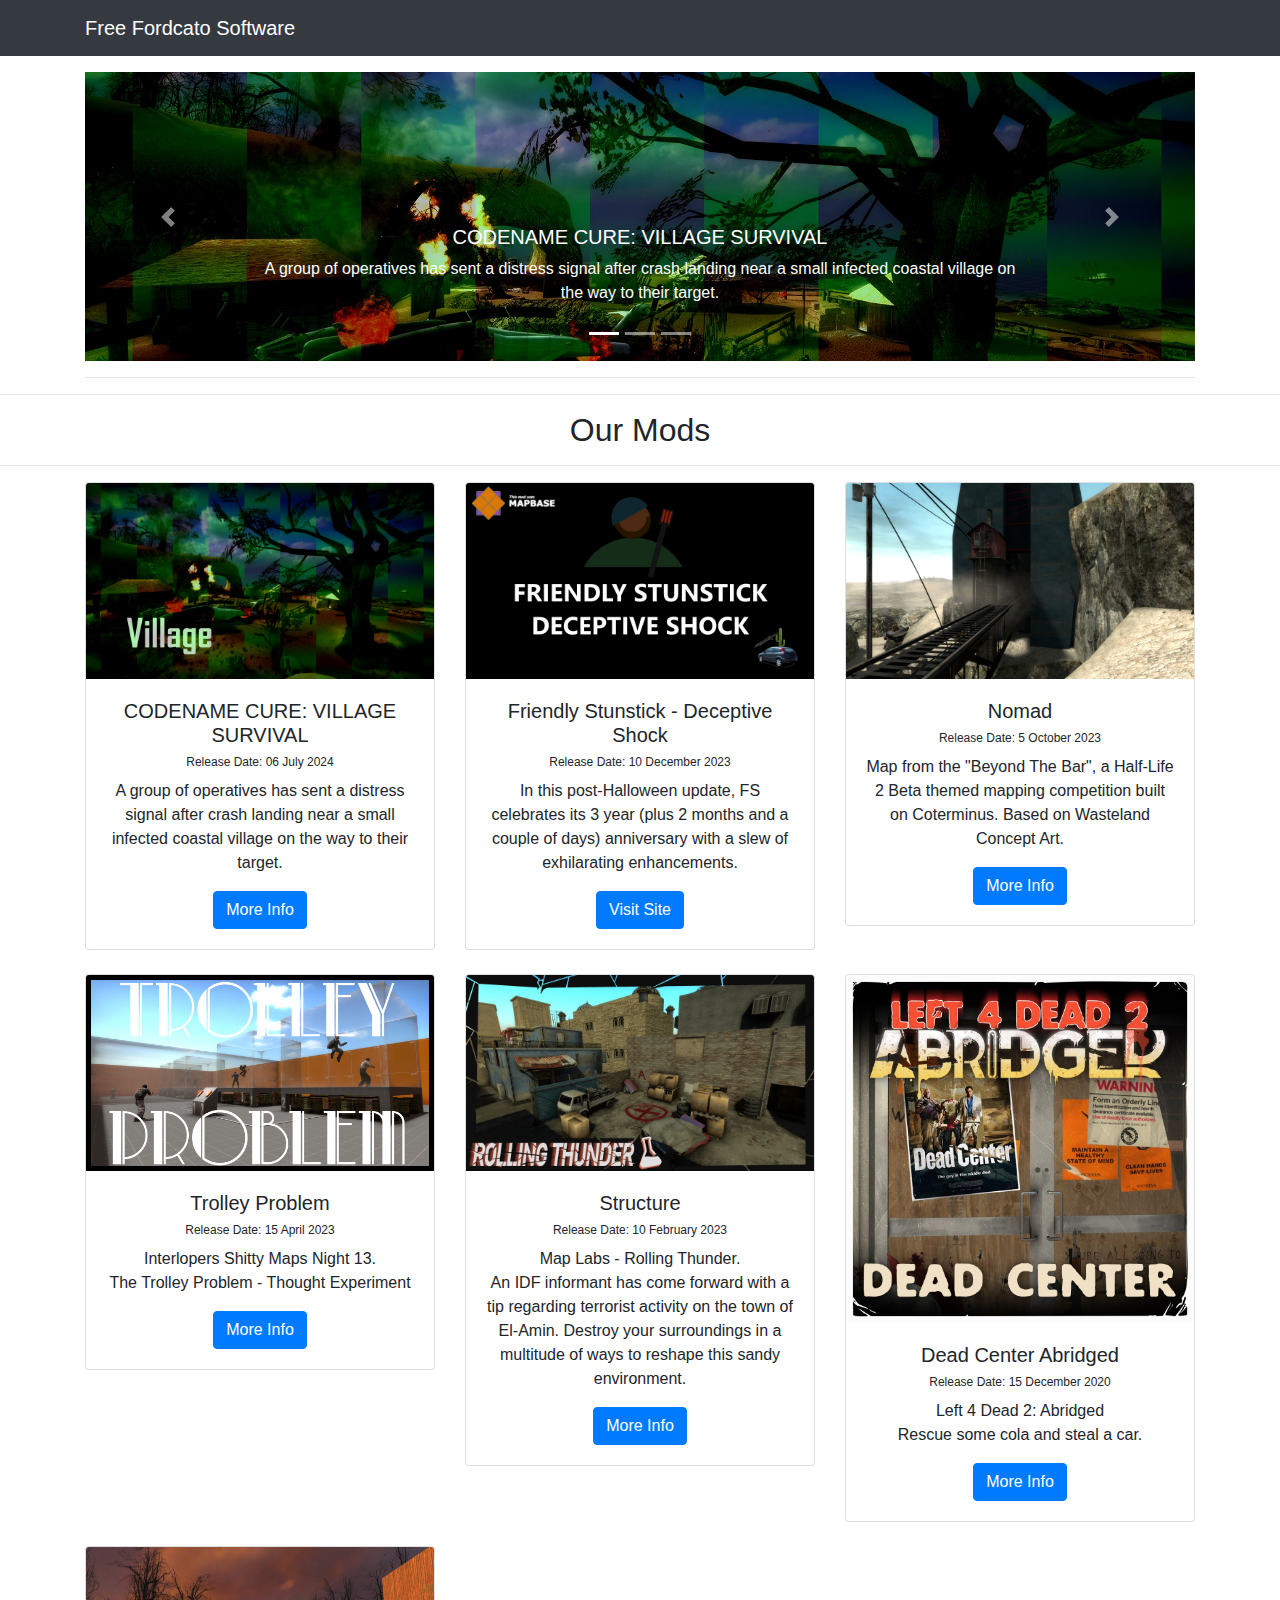
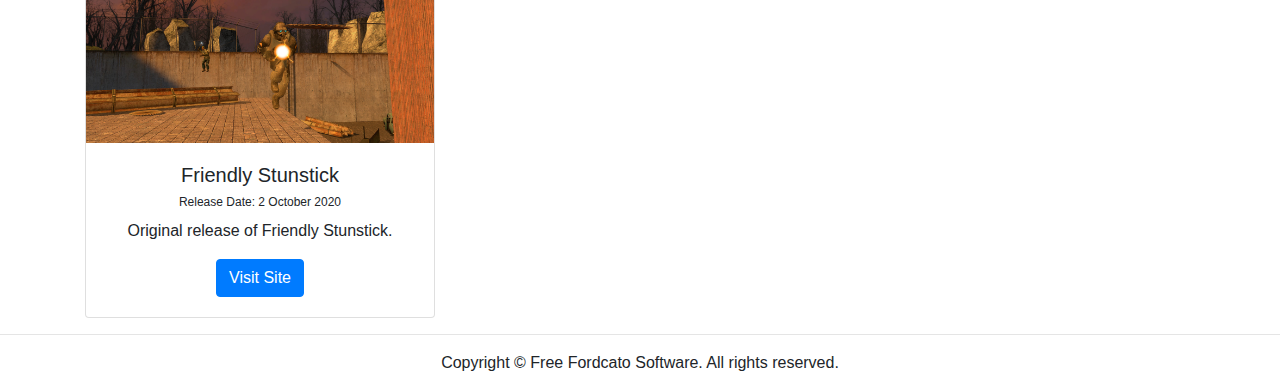
<file: index.html>
<!DOCTYPE html>
<html lang="en">
  <head>
    <meta charset="utf-8">
    <meta http-equiv="X-UA-Compatible" content="IE=edge">
    <meta name="viewport" content="width=device-width, initial-scale=1">
	  <meta property="og:site_name" content="Free Fordcato Software" />
<meta property="og:type" content="website" />
	  <link rel="icon" type="image/x-icon" href="/images/fordcato_t.png">
<meta property="og:url" content="https://freefordcatosoftware.com.ru/" />
<meta property="og:image" content="https://freefordcatosoftware.com.ru/images/fordcato_t.png" />
<meta property="og:title" content="Projects" />
    <title>Free Fordcato Software</title>
    <!-- Bootstrap -->
    <link href="css/bootstrap-4.4.1.css" rel="stylesheet">
  </head>
  <body>
    <nav class="navbar navbar-expand-lg navbar-dark bg-dark">
      <div class="container">
        <a class="navbar-brand" href="#">Free Fordcato Software</a>
      </div>
    </nav>
    <div class="container mt-3">
      <div class="row">
        <div class="col-12">
          <div id="carouselExampleControls" class="carousel slide" data-ride="carousel">
            <ol class="carousel-indicators">
              <li data-target="#carouselExampleControls" data-slide-to="0" class="active"></li>
              <li data-target="#carouselExampleControls" data-slide-to="1"></li>
              <li data-target="#carouselExampleControls" data-slide-to="2"></li>
            </ol>
            <div class="carousel-inner">
              <div class="carousel-item active">
				  <a href="mods/village/">
                <img class="d-block w-100" src="images/header/village.jpg" alt="Village">
                <div class="carousel-caption d-none d-md-block">
                  <h5>CODENAME CURE: VILLAGE SURVIVAL</h5>
                  <p>A group of operatives has sent a distress signal after crash landing near a small infected coastal village on the way to their target.</p>
                </div>
				</a>
              </div>
              <div class="carousel-item">
			  <a href="https://friendlystunstick.freefordcatosoftware.com.ru/">
                <img class="d-block w-100" src="images/header/fs_deceptive.jpg" alt="Friendly Stunstick Deceptive Shock Update">
                <div class="carousel-caption d-none d-md-block">
                  <h5>Friendly Stunstick - Deceptive Shock</h5>
                  <p>The Long, Not So Awaited Third Year In A Row Failed Halloween UPDATE!</p>
                </div>
				</a>
              </div>
              <div class="carousel-item">
				  <a href="mods/nomad/">
                <img class="d-block w-100" src="images/header/nomad.jpg" alt="Nomad">
                <div class="carousel-caption d-none d-md-block">
                  <h5>Nomad</h5>
                  <p><b>Beyond the Bar One: Bringing Concept Art to Life</b><br>Half-Life 2 Beta themed map built on Coterminus.<br>Based on Wasteland Concept Art.</p>
                </div>
				</a>
              </div>
            </div>
            <a class="carousel-control-prev" href="#carouselExampleControls" role="button" data-slide="prev">
            <span class="carousel-control-prev-icon" aria-hidden="true"></span>
            <span class="sr-only">Previous</span>
            </a>
            <a class="carousel-control-next" href="#carouselExampleControls" role="button" data-slide="next">
            <span class="carousel-control-next-icon" aria-hidden="true"></span>
            <span class="sr-only">Next</span>
            </a>
          </div>
        </div>
      </div>
      <hr>
    </div>
    <hr>
    <h2 class="text-center">Our Mods</h2>
    <hr>
    <div class="container">
      <div class="row text-center">
        <div class="col-md-4 pb-1 pb-md-0">
          <div class="card">
            <img class="card-img-top" src="images/mods/THUMBNAIL_4K_JPG.jpg" alt="Friendly Stunstick Deceptive Shock">
            <div class="card-body">
              <h5 class="card-title">CODENAME CURE: VILLAGE SURVIVAL</h5>
				<p class="card-subtitle">Release Date: 06 July 2024</p>
              <p class="card-text">A group of operatives has sent a distress signal after crash landing near a small infected coastal village on the way to their target.</p>
              <a href="mods/village" class="btn btn-primary">More Info</a>
            </div>
          </div>
        </div>
		<div class="col-md-4 pb-1 pb-md-0">
          <div class="card">
            <img class="card-img-top" src="images/mods/fs_deceptive.jpg" alt="Friendly Stunstick Deceptive Shock">
            <div class="card-body">
              <h5 class="card-title">Friendly Stunstick - Deceptive Shock</h5>
				<p class="card-subtitle">Release Date: 10 December 2023</p>
              <p class="card-text">In this post-Halloween update, FS celebrates its 3 year (plus 2 months and a couple of days) anniversary with a slew of exhilarating enhancements.</p>
              <a href="https://friendlystunstick.freefordcatosoftware.com.ru/" class="btn btn-primary">Visit Site</a>
            </div>
          </div>
        </div>
        <div class="col-md-4 pb-1 pb-md-0">
          <div class="card">
            <img class="card-img-top" src="images/mods/nomad_background.jpg" alt="Nomad">
            <div class="card-body">
              <h5 class="card-title">Nomad</h5>
				<p class="card-subtitle">Release Date: 5 October 2023</p>
              <p class="card-text">Map from the "Beyond The Bar", a Half-Life 2 Beta themed mapping competition built on Coterminus. Based on Wasteland Concept Art.</p>
              <a href="mods/nomad/" class="btn btn-primary">More Info</a>
            </div>
          </div>
        </div>
      </div>
      <div class="row text-center mt-4">
	  <div class="col-md-4 pb-1 pb-md-0">
          <div class="card">
            <img class="card-img-top" src="images/mods/trolley_problem.jpg" alt="Trolley Problem">
            <div class="card-body">
              <h5 class="card-title">Trolley Problem</h5>
				<p class="card-subtitle">Release Date: 15 April 2023</p>
              <p class="card-text">Interlopers Shitty Maps Night 13.<br>The Trolley Problem - Thought Experiment</p>
              <a href="mods/trolley_problem" class="btn btn-primary">More Info</a>
            </div>
          </div>
        </div>
        <div class="col-md-4 pb-1 pb-md-0">
          <div class="card">
            <img class="card-img-top" src="images/mods/de_structure.jpg" alt="Structure">
            <div class="card-body">
              <h5 class="card-title">Structure</h5>
				<p class="card-subtitle">Release Date: 10 February 2023</p>
              <p class="card-text">Map Labs - Rolling Thunder.<br>An IDF informant has come forward with a tip regarding terrorist activity on the town of El-Amin. Destroy your surroundings in a multitude of ways to reshape this sandy environment.</p>
              <a href="mods/de_structure" class="btn btn-primary">More Info</a>
            </div>
          </div>
        </div>
        <div class="col-md-4 pb-1 pb-md-0">
          <div class="card">
            <img class="card-img-top" src="images/mods/dca.jpg" alt="Dead Center Abridged">
            <div class="card-body">
              <h5 class="card-title">Dead Center Abridged</h5>
              <p class="card-subtitle">Release Date: 15 December 2020</p>
              <p class="card-text">Left 4 Dead 2: Abridged<br>Rescue some cola and steal a car.</p>
              <a href="mods/deadcenterabridged/" class="btn btn-primary">More Info</a>
            </div>
          </div>
        </div>
      </div>
	  <div class="row text-center mt-4">
        <div class="col-md-4 pb-1 pb-md-0">
          <div class="card">
            <img class="card-img-top" src="images/mods/fs_original.jpg" alt="Original Friendly Stunstick">
            <div class="card-body">
              <h5 class="card-title">Friendly Stunstick</h5>
				<p class="card-subtitle">Release Date: 2 October 2020</p>
              <p class="card-text">Original release of Friendly Stunstick.</p>
              <a href="https://friendlystunstick.freefordcatosoftware.com.ru/" class="btn btn-primary">Visit Site</a>
            </div>
          </div>
        </div>
      </div>
    </div>
    <hr>
    <footer class="text-center">
      <div class="container">
        <div class="row">
          <div class="col-12">
            <p>Copyright © Free Fordcato Software. All rights reserved.</p>
          </div>
        </div>
      </div>
    </footer>
    <!-- jQuery (necessary for Bootstrap's JavaScript plugins) -->
    <script src="js/jquery-3.4.1.min.js"></script>
    <!-- Include all compiled plugins (below), or include individual files as needed -->
    <script src="js/popper.min.js"></script>
    <script src="js/bootstrap-4.4.1.js"></script>
  </body>
</html>
</file>
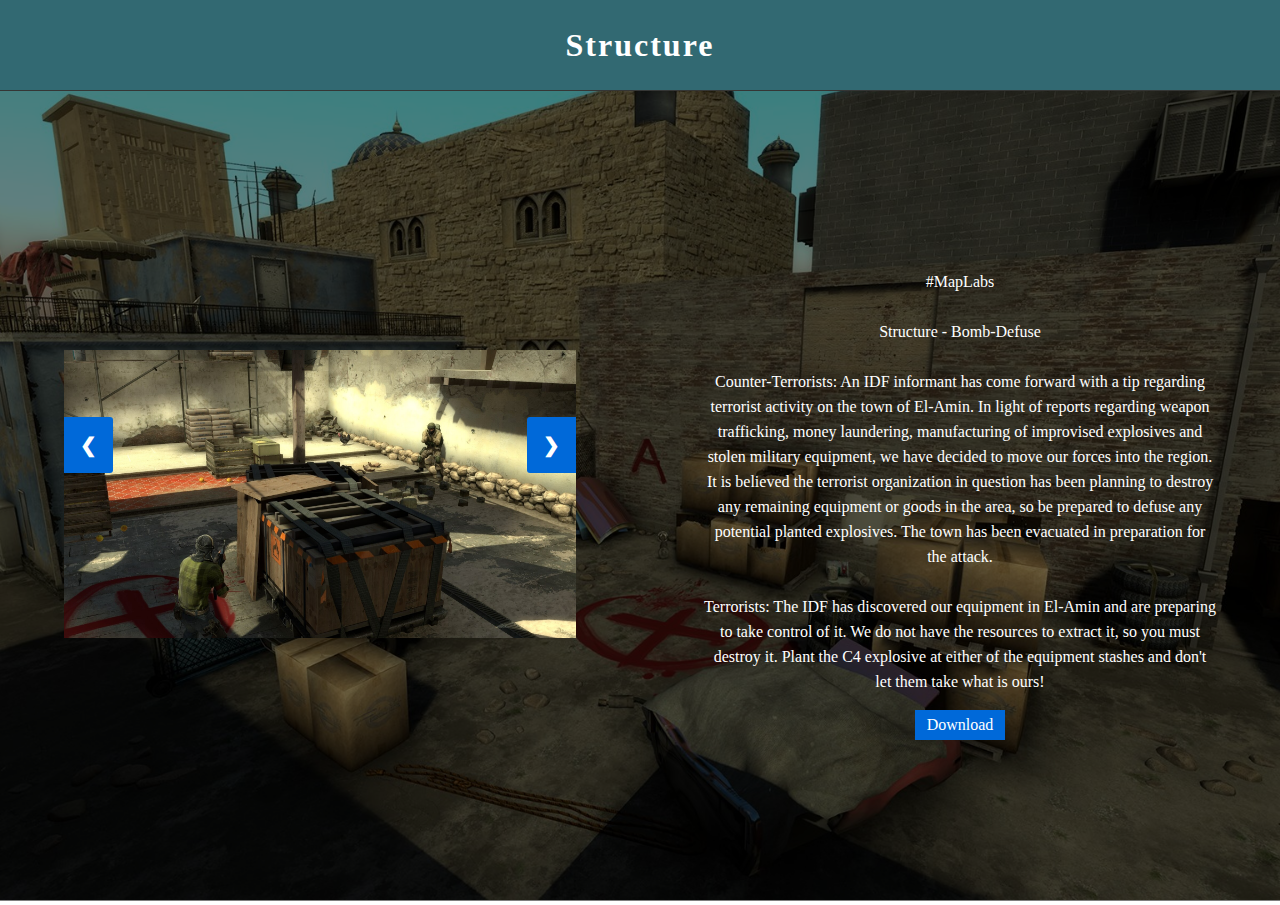
<file: mods/de_structure/index.html>
<!doctype html>
<html>
<head>
<meta charset="utf-8">
<meta http-equiv="X-UA-Compatible" content="IE=edge">
<meta name="viewport" content="width=device-width, initial-scale=1">
<title>Structure</title>
<link rel="icon" type="image/x-icon" href="/images/fordcato_t.png">
<link href="../css/simpleGridTemplate.css" rel="stylesheet" type="text/css">
<link href="../css/slideshow.css" rel="stylesheet" type="text/css">


<meta property="og:site_name" content="Free Fordcato Software" />
<meta property="og:type" content="website" />
	  
<meta property="og:url" content="https://freefordcatosoftware.com.ru/mods/de_structure/" />
<meta name="twitter:card" content="summary_large_image">
<meta property="twitter:image:src" content="https://freefordcatosoftware.com.ru/images/mods/de_structure.jpg" />
<meta property="og:image" content="https://freefordcatosoftware.com.ru/images/mods/de_structure.jpg" />
<meta property="og:title" content="Structure" />
<meta property="og:description" content="Map Labs - Rolling Thunder.
An IDF informant has come forward with a tip regarding terrorist activity on the town of El-Amin. Destroy your surroundings in a multitude of ways to reshape this sandy environment." />
<!-- CSS override -->
<style>
body {
	background: url("images/de_structure.jpg") center center;
	background-repeat: no-repeat;
  	background-attachment: fixed;  
  	background-size: cover;
}

header {
	background-color: #326972;
	
}



</style>
</head>
<body>



<!-- Main Container -->
<div class="container"> 
  <!-- Header -->
  <header class="header">
    <h4 class="logo">Structure</h4>
  </header>
  <!-- Hero Section -->
  <section class="intro">
    <div class="column">
   
<div class="slidecontainer">
  <div class="mySlides">
    <img src="images/screenshots/1.jpg" style="width:100%">
  </div>

  <div class="mySlides">
    <img src="images/screenshots/2.jpg" style="width:100%">
  </div>
  <div class="mySlides">
    <img src="images/screenshots/3.jpg" style="width:100%">
  </div>
  <div class="mySlides">
    <img src="images/screenshots/4.jpg" style="width:100%">
  </div>
  <div class="mySlides">
    <img src="images/screenshots/5.jpg" style="width:100%">
  </div>
  <div class="mySlides">
    <img src="images/screenshots/6.jpg" style="width:100%">
  </div>
  <div class="mySlides">
    <img src="images/screenshots/7.jpg" style="width:100%">
  </div>
  <div class="mySlides">
    <img src="images/screenshots/8.jpg" style="width:100%">
  </div>
  <div class="mySlides">
    <img src="images/screenshots/9.jpg" style="width:100%">
  </div>
  <div class="mySlides">
    <img src="images/screenshots/10.jpg" style="width:100%">
  </div>
  <div class="mySlides">
    <img src="images/screenshots/11.jpg" style="width:100%">
  </div>
  <div class="mySlides">
    <img src="images/screenshots/12.jpg" style="width:100%">
  </div>
    
  <a class="prev" onclick="plusSlides(-1)">❮</a>
  <a class="next" onclick="plusSlides(1)">❯</a>
<script src="../js/slideshow.js"></script>
</div>

   </div>
    <div class="column">
      <p>#MapLabs<br><br>
Structure - Bomb-Defuse
<br><br>
Counter-Terrorists: An IDF informant has come forward with a tip regarding terrorist activity on the town of El-Amin. In light of reports regarding weapon trafficking, money laundering, manufacturing of improvised explosives and stolen military equipment, we have decided to move our forces into the region. It is believed the terrorist organization in question has been planning to destroy any remaining equipment or goods in the area, so be prepared to defuse any potential planted explosives. The town has been evacuated in preparation for the attack.
<br><br>
Terrorists: The IDF has discovered our equipment in El-Amin and are preparing to take control of it. We do not have the resources to extract it, so you must destroy it. Plant the C4 explosive at either of the equipment stashes and don't let them take what is ours!
</p>
		<a href="https://steamcommunity.com/sharedfiles/filedetails/?id=2926969944" class="btn btn-primary">Download</a>
    </div>
  </section>	
</div>
<!-- Main Container Ends -->
</body>
</html>
</file>
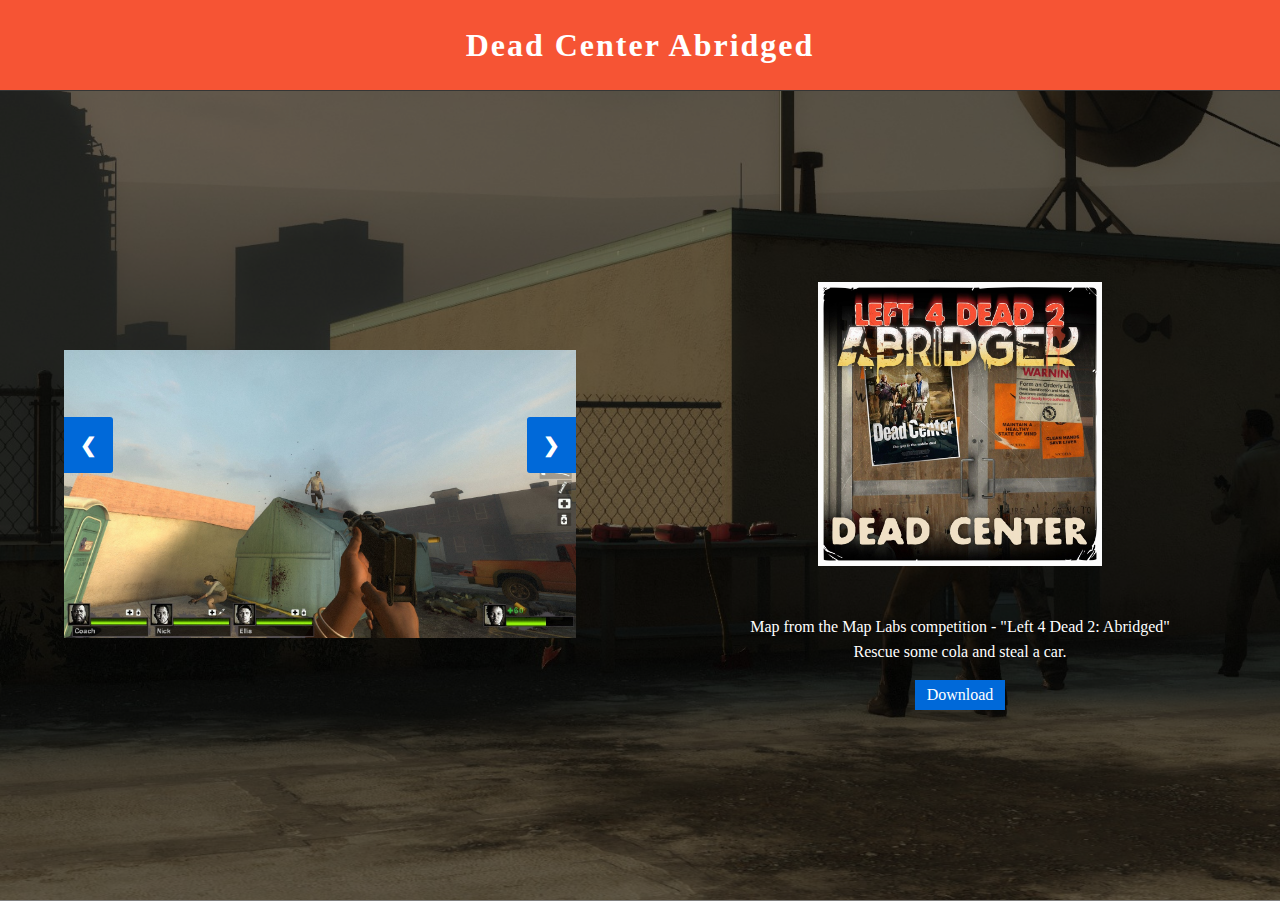
<file: mods/deadcenterabridged/index.html>
<!doctype html>
<html>
<head>
<meta charset="utf-8">
<meta http-equiv="X-UA-Compatible" content="IE=edge">
<meta name="viewport" content="width=device-width, initial-scale=1">
<title>Dead Center Abridged</title>
 <link rel="icon" type="image/x-icon" href="/images/fordcato_t.png">
<link href="../css/simpleGridTemplate.css" rel="stylesheet" type="text/css">
<link href="../css/slideshow.css" rel="stylesheet" type="text/css">
<meta property="og:site_name" content="Free Fordcato Software" />
<meta property="og:type" content="website" />
	 
<meta property="og:url" content="https://freefordcatosoftware.com.ru/mods/deadcenterabridged/" />
<meta name="twitter:card" content="summary_large_image">
<meta property="og:image" content="https://freefordcatosoftware.com.ru/images/mods/dca.jpg" />
<meta property="twitter:image:src" content="https://freefordcatosoftware.com.ru/images/mods/dca.jpg" />
<meta property="og:title" content="Dead Center Abridged" />
<meta property="og:description" content="Left 4 Dead 2: Abridged
Rescue some cola and steal a car." />
<!-- CSS override -->
<style>
body {
	background: url("images/dca_bg.jpg") center center;
	background-repeat: no-repeat;
  	background-attachment: fixed;  
  	background-size: cover;
}

header {
background-color: #F65434;
}

</style>
</head>
<body>
<!-- Main Container -->
<div class="container"> 
  <!-- Header -->
  <header class="header">
    <h4 class="logo">Dead Center Abridged</h4>
  </header>
  <!-- Hero Section -->
  <section class="intro">
    <div class="column">
      <!--SlideShow--> 

		<div class="slidecontainer">
  <div class="mySlides">
    <img src="images/screenshots/1.jpg" style="width:100%">
  </div>

  <div class="mySlides">
    <img src="images/screenshots/2.jpg" style="width:100%">
  </div>
  <div class="mySlides">
    <img src="images/screenshots/3.jpg" style="width:100%">
  </div>
  <div class="mySlides">
    <img src="images/screenshots/4.jpg" style="width:100%">
  </div>
  <div class="mySlides">
    <img src="images/screenshots/5.jpg" style="width:100%">
  </div>
  <div class="mySlides">
    <img src="images/screenshots/6.jpg" style="width:100%">
  </div>
  <div class="mySlides">
    <img src="images/screenshots/7.jpg" style="width:100%">
  </div>
  <div class="mySlides">
    <img src="images/screenshots/8.jpg" style="width:100%">
  </div>
    
  <a class="prev" onclick="plusSlides(-1)">❮</a>
  <a class="next" onclick="plusSlides(1)">❯</a>
<script src="../js/slideshow.js"></script>

  
</div>
	  
	  </div>
    <div class="column">
	<img height="35%" src="../../images/mods/dca.jpg" style="padding-bottom: 5%">
      <p>Map from the Map Labs competition - "Left 4 Dead 2: Abridged"<br>Rescue some cola and steal a car.</p>
		<a href="https://steamcommunity.com/sharedfiles/filedetails/?id=2317964262" class="btn btn-primary">Download</a>
    </div>
  </section>	
</div>
<!-- Main Container Ends -->
</body>
</html>
</file>
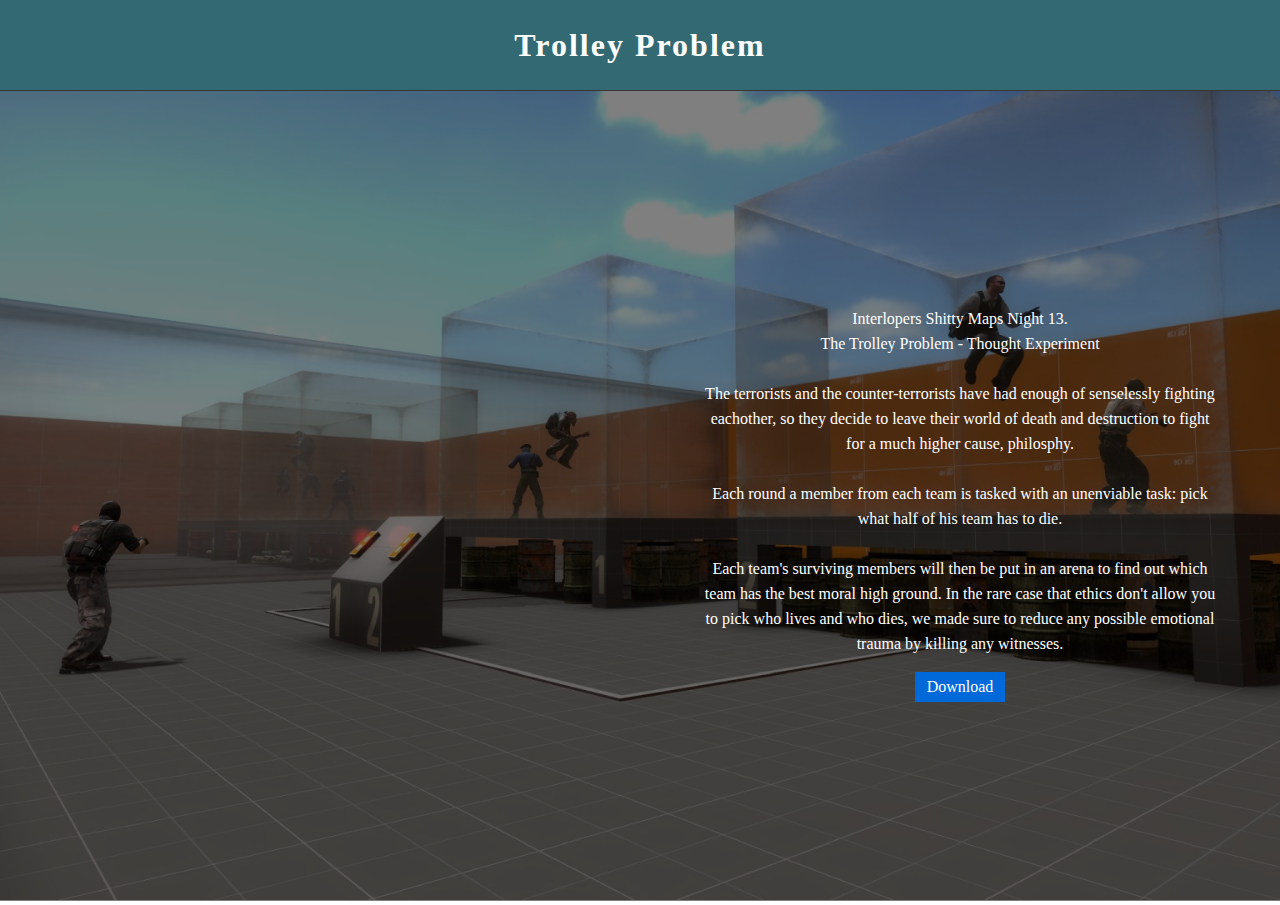
<file: mods/trolley_problem/index.html>
<!doctype html>
<html>
<head>
<meta charset="utf-8">
<meta http-equiv="X-UA-Compatible" content="IE=edge">
<meta name="viewport" content="width=device-width, initial-scale=1">
<title>Trolley Problem</title>
<link rel="icon" type="image/x-icon" href="/images/fordcato_t.png">
<link href="../css/simpleGridTemplate.css" rel="stylesheet" type="text/css">

<meta property="og:site_name" content="Free Fordcato Software" />
<meta property="og:type" content="website" />
	  
<meta property="og:url" content="https://freefordcatosoftware.com.ru/mods/trolley_problem/" />
<meta name="twitter:card" content="summary_large_image">
<meta property="og:image" content="https://freefordcatosoftware.com.ru/images/mods/trolley_problem.jpg" />
<meta property="twitter:image:src" content="https://freefordcatosoftware.com.ru/images/mods/trolley_problem.jpg" />
<meta property="og:title" content="Trolley Problem - Thought Experiment" />
<meta property="og:description" content="Interlopers Shitty Maps Night 13." />
<!-- CSS override -->
<style>
body {
	background: url("images/ar_trolley.jpg") center center;
	background-repeat: no-repeat;
  	background-attachment: fixed;  
  	background-size: cover;
}

header {
	background-color: #326972;
}

</style>
</head>
<body>
<!-- Main Container -->
<div class="container"> 
  <!-- Header -->
  <header class="header">
    <h4 class="logo">Trolley Problem</h4>
  </header>
  <!-- Hero Section -->
  <section class="intro">
    <div class="column">
      <iframe width="60%" height="50%" src="https://www.youtube.com/embed/WEgSjTUojoA" title="Nomad - Trailer" frameborder="0" allow="accelerometer; autoplay; clipboard-write; encrypted-media; gyroscope; picture-in-picture; web-share" allowfullscreen></iframe> </div>
    <div class="column">
      <p>Interlopers Shitty Maps Night 13.<br>The Trolley Problem - Thought Experiment<br><br>The terrorists and the counter-terrorists have had enough of senselessly fighting eachother, so they decide to leave their world of death and destruction to fight for a much higher cause, philosphy.<br><br>Each round a member from each team is tasked with an unenviable task: pick what half of his team has to die.<br><br>Each team's surviving members will then be put in an arena to find out which team has the best moral high ground. In the rare case that ethics don't allow you to pick who lives and who dies, we made sure to reduce any possible emotional trauma by killing any witnesses.</p>
		<a href="https://steamcommunity.com/sharedfiles/filedetails/?id=2923422039" class="btn btn-primary">Download</a>
    </div>
  </section>	
</div>
<!-- Main Container Ends -->
</body>
</html>
</file>
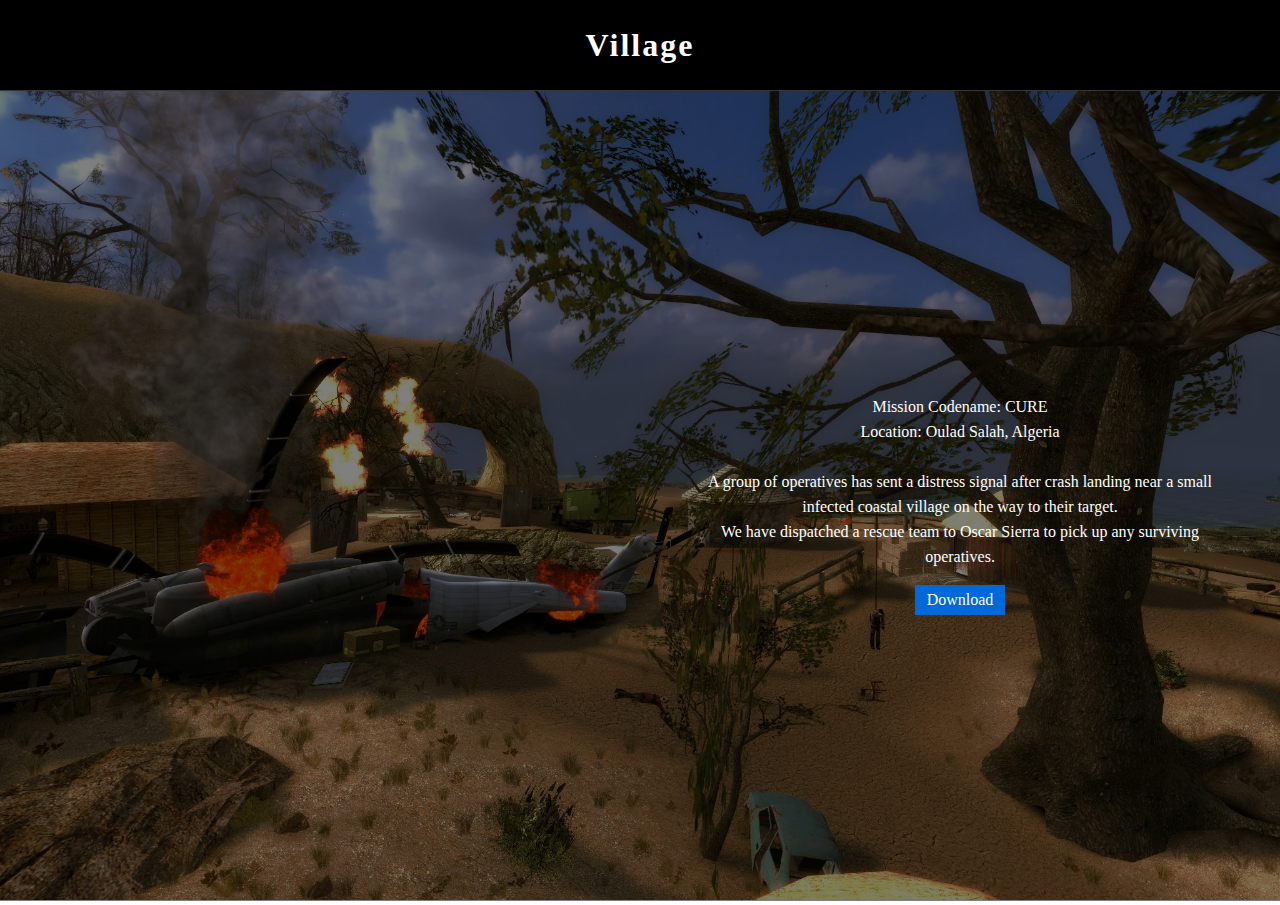
<file: mods/village/index.html>
<!doctype html>
<html>
<head>
<meta charset="utf-8">
<meta http-equiv="X-UA-Compatible" content="IE=edge">
<meta name="viewport" content="width=device-width, initial-scale=1">
<script async src="https://pagead2.googlesyndication.com/pagead/js/adsbygoogle.js?client=ca-pub-3172199265497224"
     crossorigin="anonymous"></script>
<title>Village</title>
<link href="../css/simpleGridTemplate.css" rel="stylesheet" type="text/css">
<link rel="icon" type="image/x-icon" href="/images/fordcato_t.png">


<meta property="og:site_name" content="Free Fordcato Software" />
<meta property="og:type" content="website" />
	  
<meta property="og:url" content="https://freefordcatosoftware.com.ru/mods/village/" />
<meta name="twitter:card" content="summary_large_image">
<meta name="twitter:image:src" content="https://files.freefordcatosoftware.com.ru/site/images/mods/THUMBNAIL_4K_JPG.jpg" />
<meta property="og:title" content="Village" />
<meta property="og:description" content="A group of operatives has sent a distress signal after crash landing near a small infected coastal village on the way to their target." />

<link type="application/json+oembed" href="embed.json" />
<!-- CSS override -->
<style>
body {
	font-family: "Agency FB", serif;
	background: url("images/csv_village0000.jpg") center center;
	background-repeat: no-repeat;
  	background-attachment: fixed;  
  	background-size: cover;}

header {
	background-color: black;
	color: white;
}
</style>
</head>
<body>

<!-- Main Container -->
<div class="container"> 
  <!-- Header -->
  <header class="header">
    <h4 class="logo">Village</h4>
  </header>
  <!-- Hero Section -->
  <section class="intro">
    <div class="column">
      <iframe width="60%" height="50%" src="https://www.youtube.com/embed/cVkZoPzZ5rI" title="Village Trailer" frameborder="0" allow="accelerometer; autoplay; clipboard-write; encrypted-media; gyroscope; picture-in-picture; web-share" allowfullscreen></iframe> </div>
    <div class="column">
      <p>Mission Codename: CURE<br>
Location: Oulad Salah, Algeria<br><br>
A group of operatives has sent a distress signal after crash landing near a small infected coastal village on the way to their target.<br>We have dispatched a rescue team to Oscar Sierra to pick up any surviving operatives.</p>
		<a href="https://steamcommunity.com/sharedfiles/filedetails/?id=3282784456" class="btn btn-primary">Download</a>
    </div>
  </section>	
</div>
<!-- Main Container Ends -->
</body>
</html>
</file>
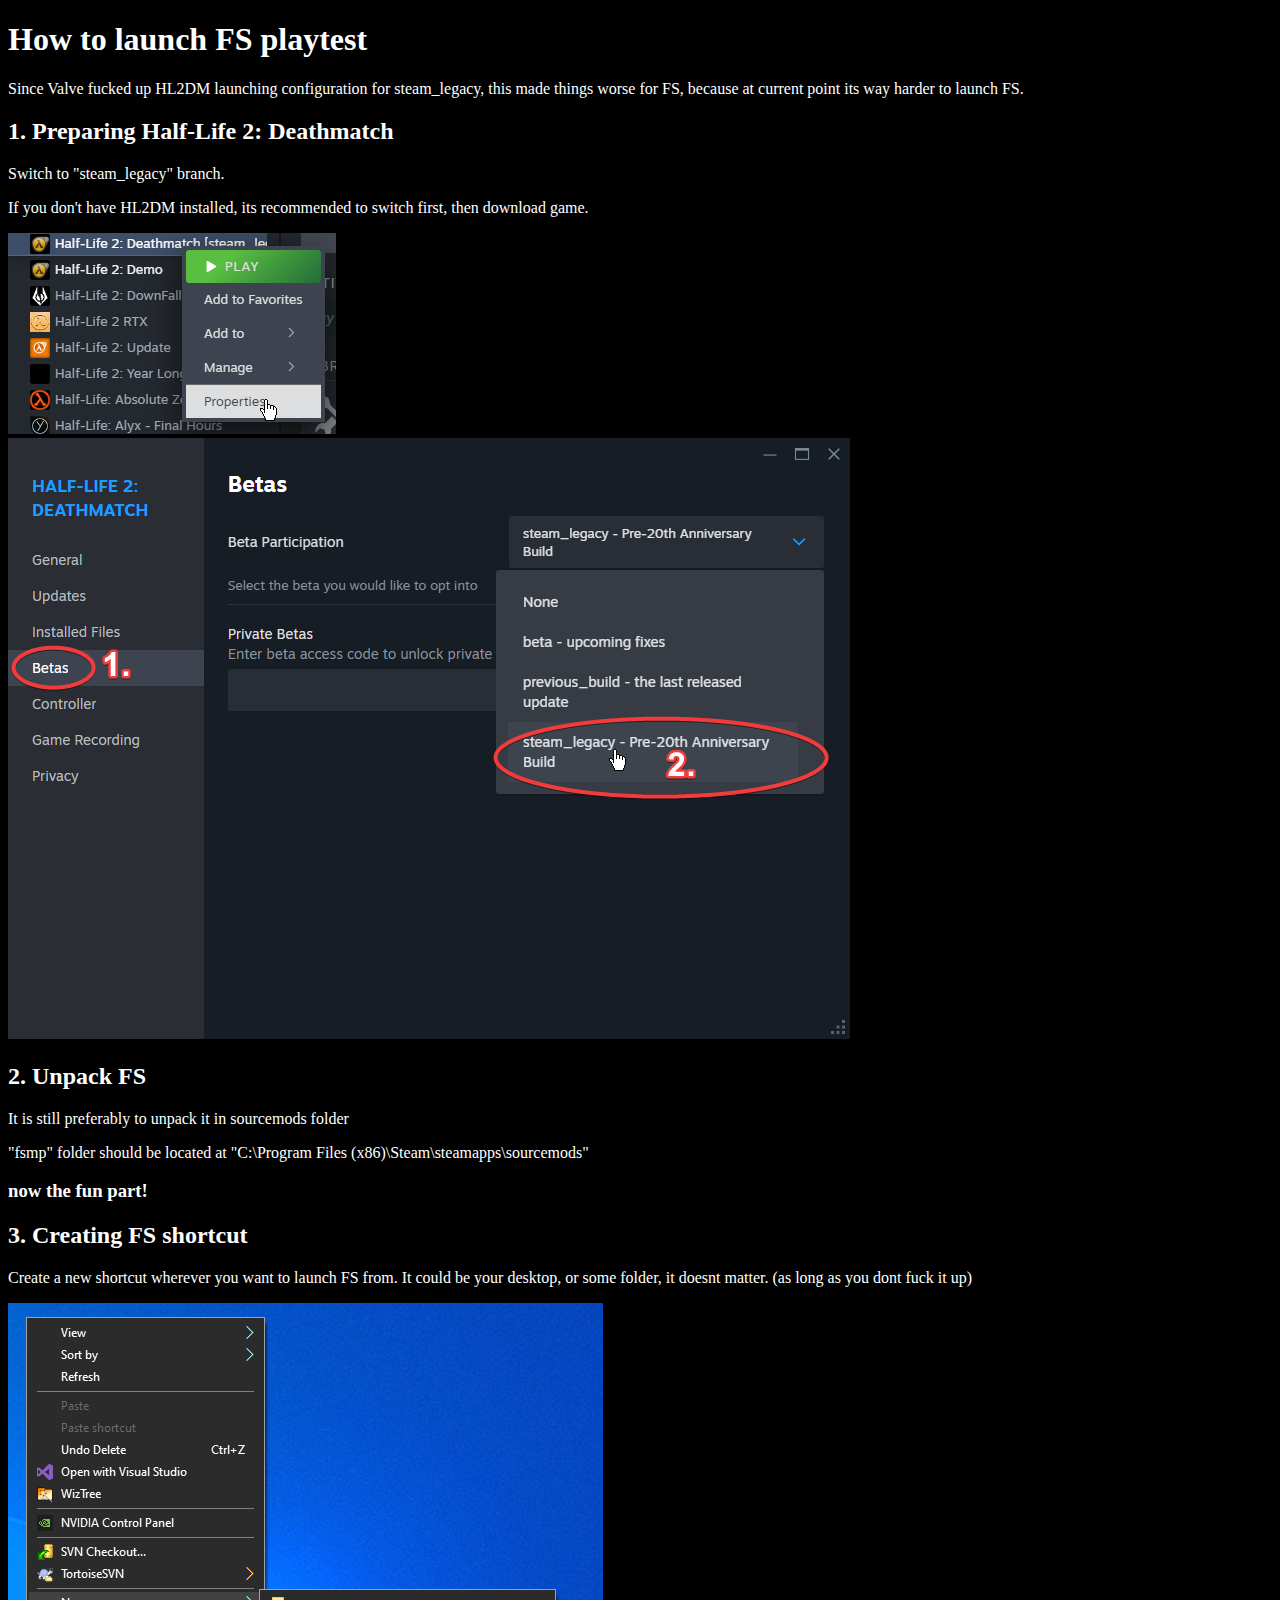
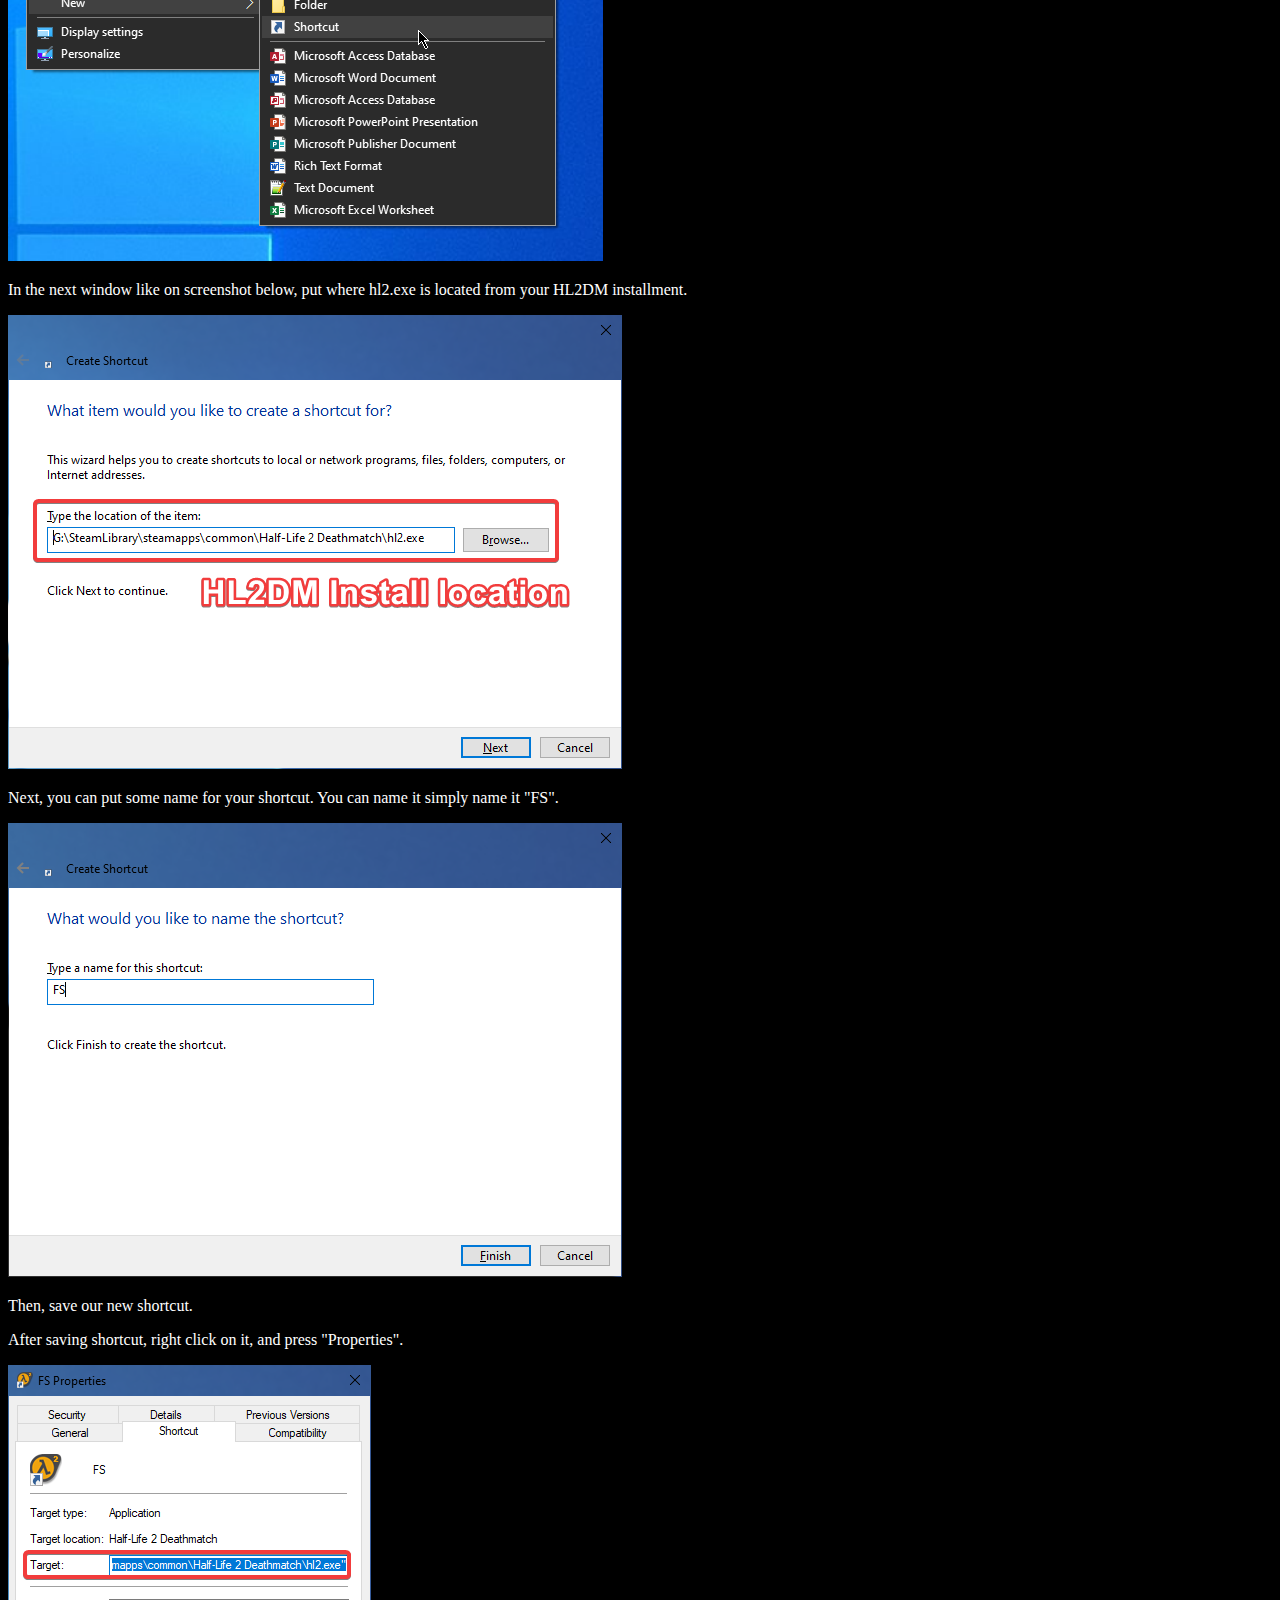
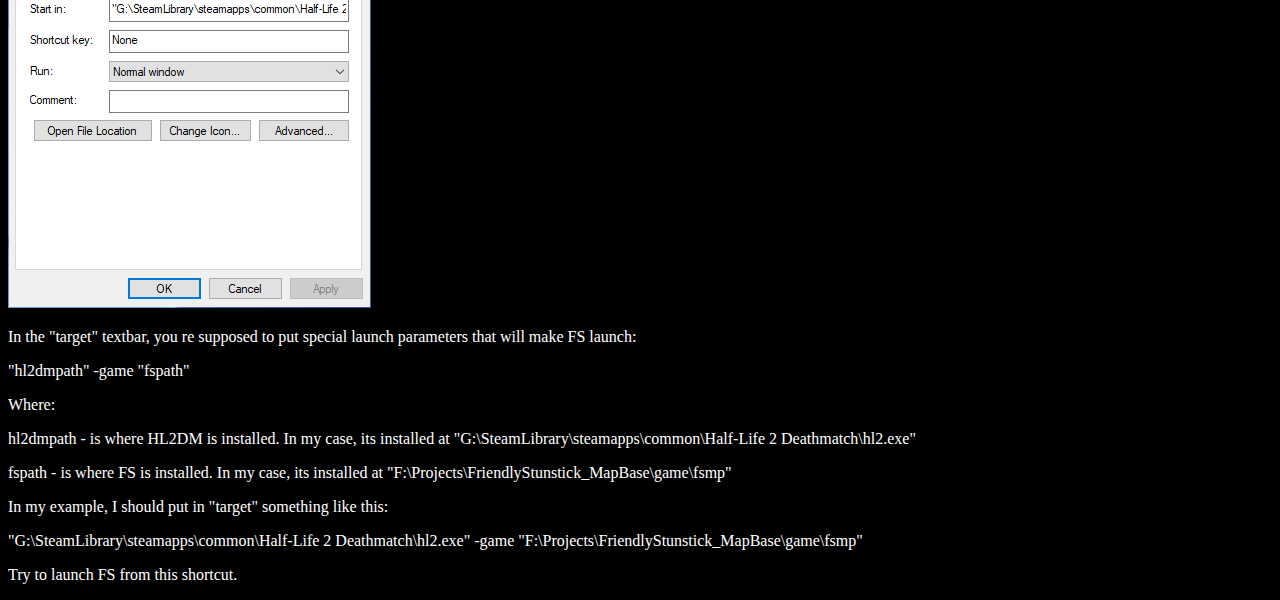
<file: mods/fs/htl_fspt.html>
<!DOCTYPE html>
<html>
<head>
<style>
body {background-color: black;}
h1   {color: white;}
h2   {color: white;}
h3   {color: white;}
p    {color: white;}
</style>
</head>
<body>

<h1>How to launch FS playtest</h1>
<p>Since Valve fucked up HL2DM launching configuration for steam_legacy, this made things worse for FS, because at current point its way harder to launch FS.</p>

<h2>1. Preparing Half-Life 2: Deathmatch</h2>
<p>Switch to "steam_legacy" branch.</p>
<p>If you don't have HL2DM installed, its recommended to switch first, then download game.</p>
<img src="img/steamwebhelper_Mebd8YvtuG.png"><br>
<img src="img/steamwebhelper_8x3npfIfsX.png">


<h2>2. Unpack FS</h2>
<p>It is still preferably to unpack it in sourcemods folder</p>
<p>"fsmp" folder should be located at "C:\Program Files (x86)\Steam\steamapps\sourcemods"</p>

<h3>now the fun part!</h3>
<h2>3. Creating FS shortcut</h2>
<p>Create a new shortcut wherever you want to launch FS from. It could be your desktop, or some folder, it doesnt matter. (as long as you dont fuck it up)</p>
<img src="img/explorer_LVDEXn8Ikg.png">
<p>In the next window like on screenshot below, put where hl2.exe is located from your HL2DM installment.</p>
<img src="img/explorer_ZuwSEPGckL.png">
<p>Next, you can put some name for your shortcut. You can name it simply name it "FS".</p>
<img src="img/explorer_TxGywa8O4U.png">
<p>Then, save our new shortcut.</p>
<p>After saving shortcut, right click on it, and press "Properties".</p>
<img src="img/explorer_xm6rxpUB9u.png">
<p>In the "target" textbar, you re supposed to put special launch parameters that will make FS launch:</p>
<p>"hl2dmpath" -game "fspath"
<p>Where:
<p>hl2dmpath - is where HL2DM is installed. In my case, its installed at "G:\SteamLibrary\steamapps\common\Half-Life 2 Deathmatch\hl2.exe"</p>
<p>fspath - is where FS is installed. In my case, its installed at "F:\Projects\FriendlyStunstick_MapBase\game\fsmp"</p>
<p>In my example, I should put in "target" something like this:</p>
<p>"G:\SteamLibrary\steamapps\common\Half-Life 2 Deathmatch\hl2.exe" -game "F:\Projects\FriendlyStunstick_MapBase\game\fsmp"</p>
<p>Try to launch FS from this shortcut.</p>
</body>
</html>
</file>
<file: mods/css/simpleGridTemplate.css>
@charset "UTF-8";
/* Body */
 html, body {
        margin: 0;
        padding: 0;
	 height: 100%;
      }
body {
	font-family: Cambria, "Hoefler Text", "Liberation Serif", Times, "Times New Roman", serif;
	min-height: 100%;
	height: 100%;
	display: block;
	background-repeat: no-repeat;
  	background-attachment: fixed;  
  	background-size: cover;
	margin: 0;
	padding:0;
	overflow: hidden;
}
/* Container */
.container {
	height: 100%;
	width: 100%;
	margin-left: auto;
	margin-right: auto;
}
/* Header */
header {
	width: 100%;
	background-color: #5D5E5D;
	border-bottom: 1px solid #353635;
	display: flex;
  justify-content: center;
  align-items: center;
	min-height: 10%;
	max-height: 10%;
}
.logo {
	color: #fff;
	font-weight: bold;
	margin-left: auto;
	letter-spacing: 2px;
	margin-right: auto;
	text-align: center;
	font-size: 2em;
	margin-top:0;
	margin-bottom:0;
}
/* About Section */
.text_column {
	width: 100%;
	text-align: left;
	font-weight: lighter;
	line-height: 25px;
	float: left;
	padding-left: 20px;
	padding-right: 20px;
	color: #A3A3A3;
}
/* More info */
.intro {
	background: rgba(0, 0, 0, 0.5);
	width:100%;
	height:90%;
	
	
}
.column {
	width: 50%;
	height: 100%;
	text-align: center;
	float: left;
	display: flex;
  justify-content: center;
  align-items: center;
	flex-direction:column;
}
.intro .column h3 {
	color: #FFFFFF;
	text-align: center;
}
.intro .column p {
	color: #FFFFFF;
	text-align:center;
	width:80%;
}
.cards {
	width: 100%;
	height: auto;
	max-width: 400px;
	max-height: 200px;
	opacity: 0.8;
}
.intro .column p {
	text-align: center;
	line-height: 25px;
	font-weight: lighter;
}
a{
	padding: 0.375rem 0.75rem;
	background-color:#0069d9;
	color:white;
	text-decoration:none;
}
.button {
	width: 200px;
	margin-top: 40px;
	margin-right: auto;
	margin-bottom: auto;
	margin-left: auto;
	padding-top: 20px;
	padding-right: 10px;
	padding-bottom: 20px;
	padding-left: 10px;
	text-align: center;
	vertical-align: middle;
	border-radius: 0px;
	text-transform: uppercase;
	font-weight: bold;
	letter-spacing: 2px;
	border: 3px solid #FFFFFF;
	color: #FFFFFF;
	transition: all 0.3s linear;
}
.button:hover {
	background-color: #6DC7D0;
	color: #FFFFFF;
	cursor: pointer;
}
.copyright {
	text-align: center;
	padding-top: 20px;
	padding-bottom: 20px;
	background-color: #717070;
	color: #FFFFFF;
	text-transform: uppercase;
	font-weight: lighter;
	letter-spacing: 2px;
	border-top-width: 2px;
}
.intro {
	display: inline-block;
}
.profile {
	width: 50%;
}
.gallery .thumbnail .tag {
	color: #5D5E5D;
	padding-bottom: 4px;
	padding-top: 4px;
	text-align: left;
	padding-left: 20px;
	padding-right: 20px;
}

/* Mobile */
@media (max-width: 320px) {
.logo {
	
	width: 100%;
	text-align: center;
	margin-top: 0px;
	margin-right: 0px;
	margin-bottom: 0px;
	margin-left: 0px;
}
.text_column {
	width: 100%;
	text-align: justify;
	padding: 0;
}
.intro .column p {
	width: 80%;
	margin-left: 0px;
}
.text_column {
	padding-left: 20px;
}
.thumbnail {
	width: 100%;
}
.column {
	width: 100%;
	margin-top: 0px;
}
.hero_header {
	padding-left: 10px;
	padding-right: 10px;
	line-height: 22px;
	text-align: center;
}
}

/* Small Tablets */
@media (min-width: 321px)and (max-width: 767px) {
.logo {
	width: 100%;
	
	text-align: center;
	margin-top: 0px;
	margin-right: 0px;
	margin-bottom: 0px;
	margin-left: 0px;
}
.text_column {
	width: 100%;
	text-align: left;
	padding: 0;
}
.thumbnail {
	width: 100%;
}
.column {
	width: 100%;
	height:50%;
	margin-top: 0px;
}
.thumbnail {
	width: 100%;
}
.text_column {
	padding-left: 20px;
	padding-right: 20px;
	width: 90%;
}
.column {
	width: 100%;
	margin-left: 0px;
	margin-right: 0px;
}
.profile {
	width: 100%;
}
.intro .column p {
	width: 90%;
	text-align: center;
	padding-left: 0px;
}
}

/* Small Desktops */
@media (min-width: 768px) and (max-width: 1096px) {
.text_column {
	width: 100%;
}
.thumbnail {
	width: 48%;
}
.text_column {
	width: 90%;
	margin: 0;
	padding: 20px;
}
.intro .column p {
	width: 80%;
}
}
</file>
<file: mods/css/slideshow.css>
/* Position the image container (needed to position the left and right arrows) */
.slidecontainer {
	display: flex;
  justify-content: center;
	flex-direction:column;
  position: relative;
  width:80%;
}

/* Hide the images by default */
.mySlides {
  display: none;
}

/* Add a pointer when hovering over the thumbnail images */
.cursor {
  cursor: pointer;
}

/* Next & previous buttons */
.prev,
.next {
  cursor: pointer;
  position: absolute;
  top: 40%;
  width: auto;
  padding: 16px;
  margin-top: -50px;
  color: white;
  font-weight: bold;
  font-size: 20px;
  border-radius: 0 3px 3px 0;
  user-select: none;
  -webkit-user-select: none;
}

/* Position the "next button" to the right */
.next {
  right: 0;
  border-radius: 3px 0 0 3px;
}

/* On hover, add a black background color with a little bit see-through */
.prev:hover,
.next:hover {
  background-color: rgba(0, 0, 0, 0.5);
}

/* Number text (1/3 etc) */
.numbertext {
  color: #f2f2f2;
  font-size: 12px;
  padding: 8px 12px;
  position: absolute;
  top: 0;
}

/* Container for image text */
.caption-container {
  text-align: center;
  background-color: #222;
  padding: 2px 16px;
  color: white;
}

.row:after {
  content: "";
  display: table;
  clear: both;
}

.active,
.demo:hover {
  opacity: 1;
}
</file>
